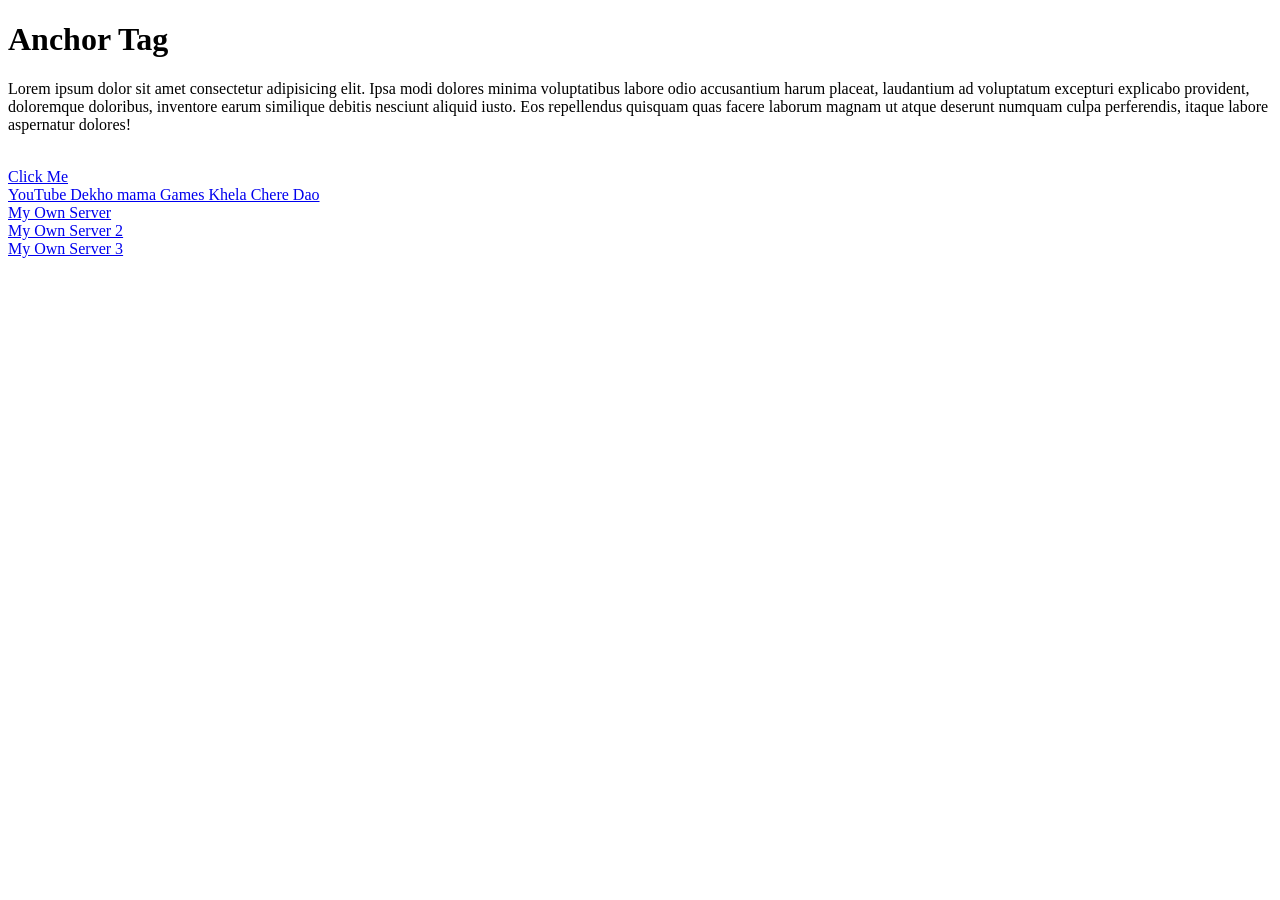
<file: anchor.html>
<!DOCTYPE html>
<html lang="en">
<head>
    <meta charset="UTF-8">
    <meta name="viewport" content="width=device-width, initial-scale=1.0">
    <title>Document</title>
</head>
<body>
    <h1>Anchor Tag</h1>
   <div><p>Lorem ipsum dolor sit amet consectetur adipisicing elit. Ipsa modi dolores minima voluptatibus labore odio accusantium harum placeat, laudantium ad voluptatum excepturi explicabo provident, doloremque doloribus, inventore earum similique debitis nesciunt aliquid iusto. Eos repellendus quisquam quas facere laborum magnam ut atque deserunt numquam culpa perferendis, itaque labore aspernatur dolores!</p></div>

    <br><a href="https://www.w3schools.com/" target="_blank">Click Me</a>


    <br><a href="https://www.youtube.com/@TamimsSimpleTutorialENG" target="_blank">YouTube Dekho mama Games Khela Chere Dao</a>

    <br><a href="list.html" target="_blank">My Own Server</a>

    <br><a href="anchor.html" target="_blank">My Own Server 2</a>

    <br><a href="myfirst.html" target="_blank">My Own Server 3</a>

</body>
</html>
</file>
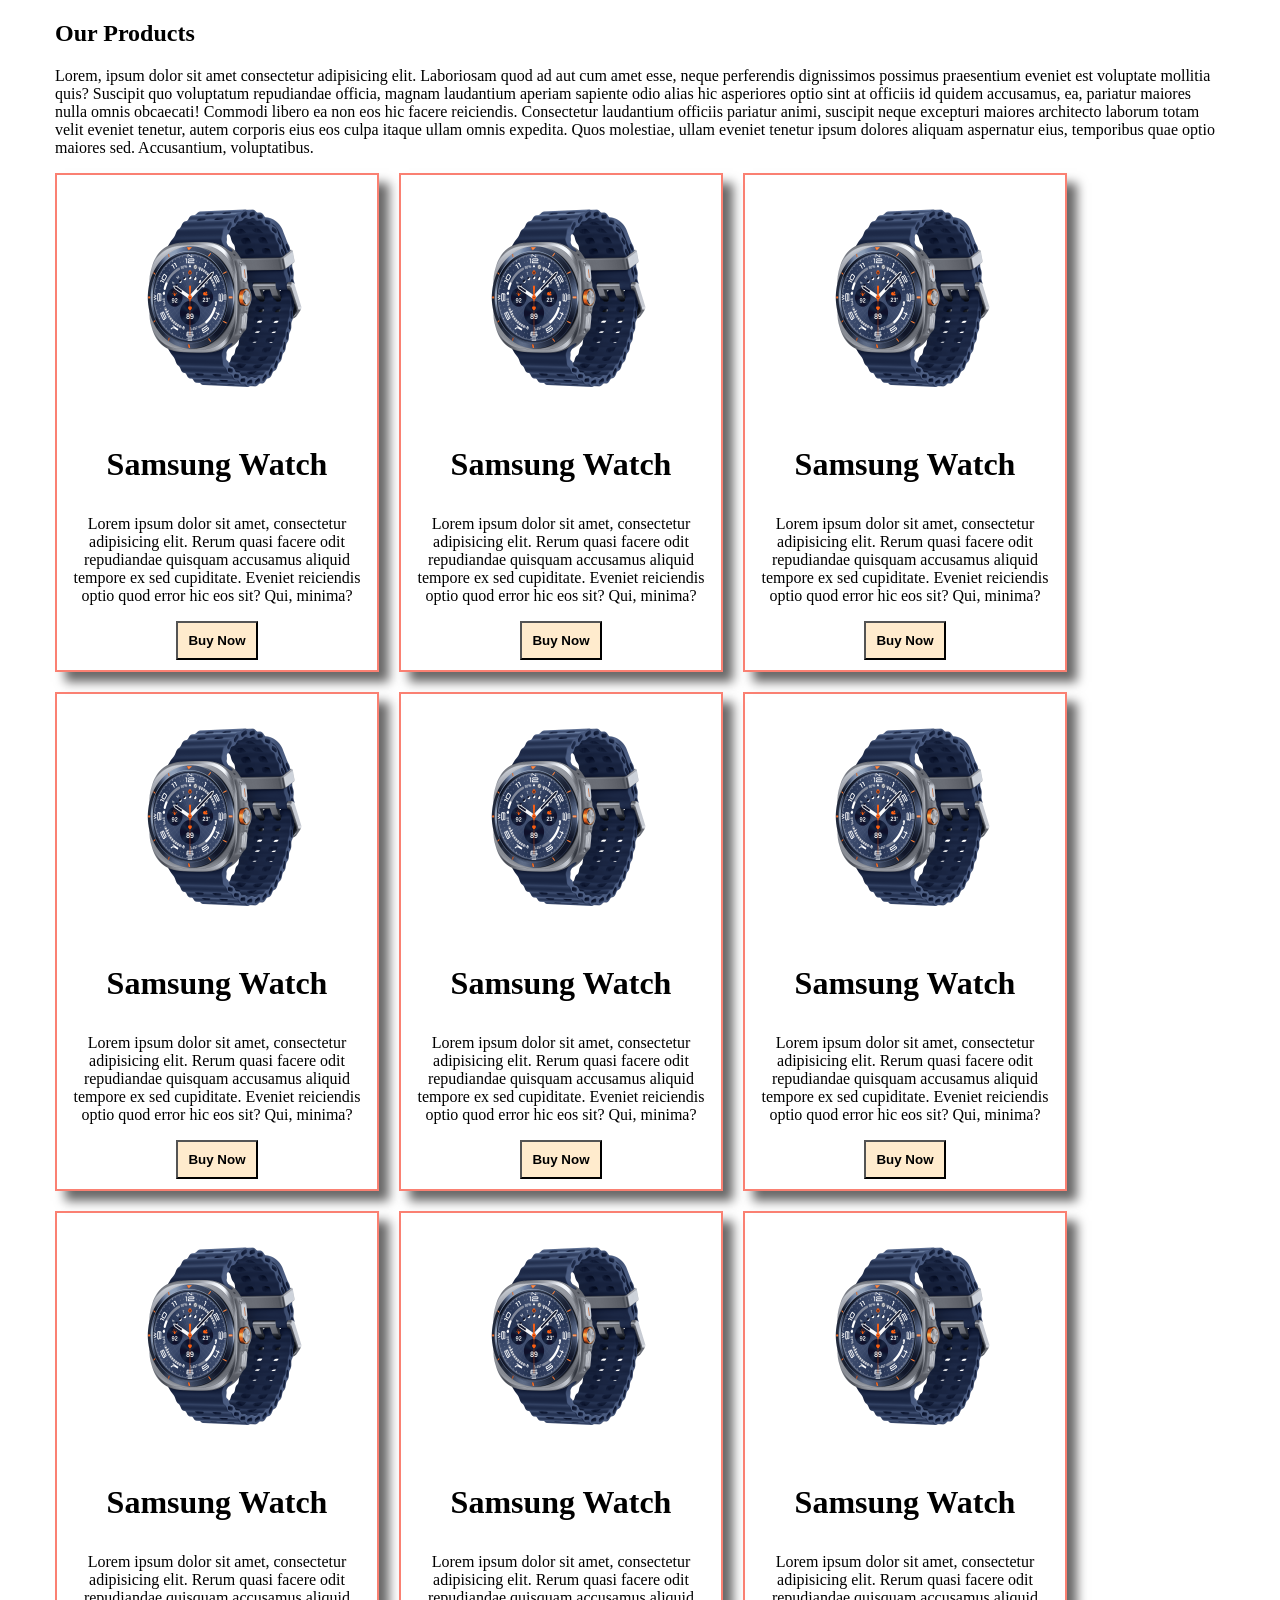
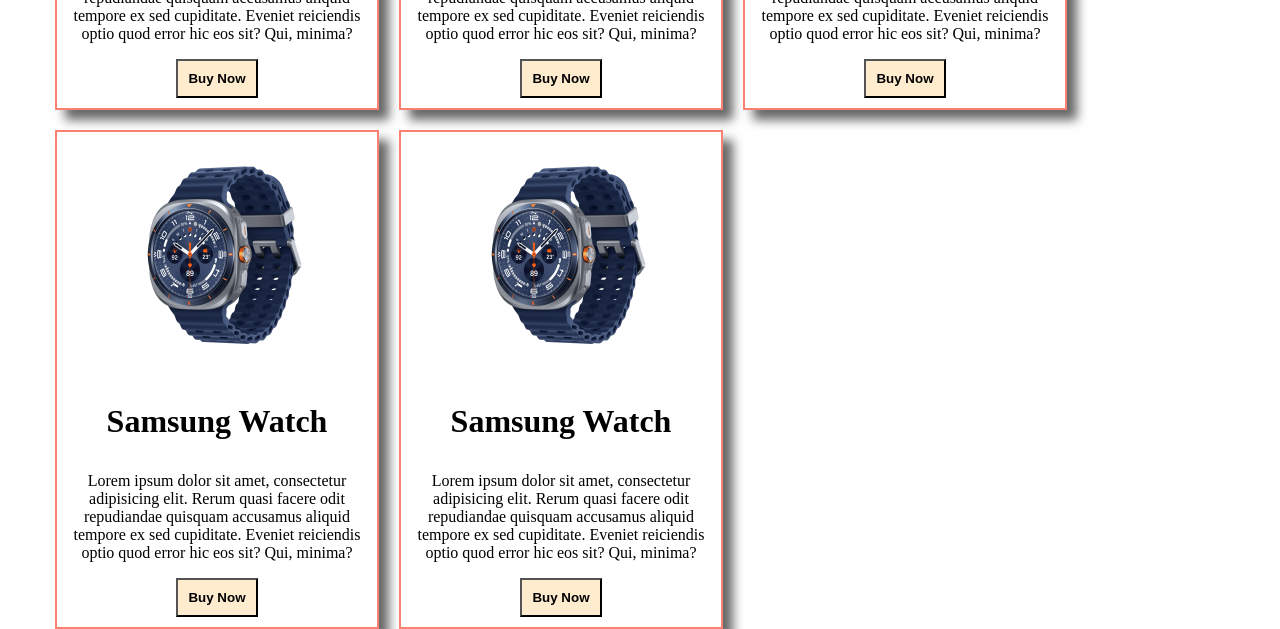
<file: Assalamualaikum.html>
<!DOCTYPE html>
<html lang="en">
<head>
  <meta charset="UTF-8">
  <meta name="viewport" content="width=device-width, initial-scale=1.0">
  <title>Card Making</title>
  <link rel="stylesheet" href="Hedayet.css">
</head>
<body>
  <main>
    <section class="card-section">
      <h1>Our Products</h1>
      <p>Lorem, ipsum dolor sit amet consectetur adipisicing elit. Laboriosam quod ad aut cum amet esse, neque perferendis dignissimos possimus praesentium eveniet est voluptate mollitia quis? Suscipit quo voluptatum repudiandae officia, magnam laudantium aperiam sapiente odio alias hic asperiores optio sint at officiis id quidem accusamus, ea, pariatur maiores nulla omnis obcaecati! Commodi libero ea non eos hic facere reiciendis. Consectetur laudantium officiis pariatur animi, suscipit neque excepturi maiores architecto laborum totam velit eveniet tenetur, autem corporis eius eos culpa itaque ullam omnis expedita. Quos molestiae, ullam eveniet tenetur ipsum dolores aliquam aspernatur eius, temporibus quae optio maiores sed. Accusantium, voluptatibus.</p>

      <div class="card-container">

        <div class="card">
          <img src="images/landscape-front.png">
          <h3>Samsung Watch</h3>
          <p>Lorem ipsum dolor sit amet, consectetur adipisicing elit. Rerum quasi facere odit repudiandae quisquam accusamus aliquid tempore ex sed cupiditate. Eveniet reiciendis optio quod error hic eos sit? Qui, minima?</p>
          <button>Buy Now</button>
        </div>
        <div class="card">
          <img src="images/landscape-front.png">
          <h3>Samsung Watch</h3>
          <p>Lorem ipsum dolor sit amet, consectetur adipisicing elit. Rerum quasi facere odit repudiandae quisquam accusamus aliquid tempore ex sed cupiditate. Eveniet reiciendis optio quod error hic eos sit? Qui, minima?</p>
           <button>Buy Now</button>
        </div>
        <div class="card">
          <img src="images/landscape-front.png">
          <h3>Samsung Watch</h3>
          <p>Lorem ipsum dolor sit amet, consectetur adipisicing elit. Rerum quasi facere odit repudiandae quisquam accusamus aliquid tempore ex sed cupiditate. Eveniet reiciendis optio quod error hic eos sit? Qui, minima?</p>
           <button>Buy Now</button>
        </div>
        <div class="card">
          <img src="images/landscape-front.png">
          <h3>Samsung Watch</h3>
          <p>Lorem ipsum dolor sit amet, consectetur adipisicing elit. Rerum quasi facere odit repudiandae quisquam accusamus aliquid tempore ex sed cupiditate. Eveniet reiciendis optio quod error hic eos sit? Qui, minima?</p>
           <button>Buy Now</button>
        </div>
        <div class="card">
          <img src="images/landscape-front.png">
          <h3>Samsung Watch</h3>
          <p>Lorem ipsum dolor sit amet, consectetur adipisicing elit. Rerum quasi facere odit repudiandae quisquam accusamus aliquid tempore ex sed cupiditate. Eveniet reiciendis optio quod error hic eos sit? Qui, minima?</p>
           <button>Buy Now</button>
        </div>
        <div class="card">
          <img src="images/landscape-front.png">
          <h3>Samsung Watch</h3>
          <p>Lorem ipsum dolor sit amet, consectetur adipisicing elit. Rerum quasi facere odit repudiandae quisquam accusamus aliquid tempore ex sed cupiditate. Eveniet reiciendis optio quod error hic eos sit? Qui, minima?</p>
           <button>Buy Now</button>
        </div>
        <div class="card">
          <img src="images/landscape-front.png">
          <h3>Samsung Watch</h3>
          <p>Lorem ipsum dolor sit amet, consectetur adipisicing elit. Rerum quasi facere odit repudiandae quisquam accusamus aliquid tempore ex sed cupiditate. Eveniet reiciendis optio quod error hic eos sit? Qui, minima?</p>
           <button>Buy Now</button>
        </div>
        <div class="card">
          <img src="images/landscape-front.png">
          <h3>Samsung Watch</h3>
          <p>Lorem ipsum dolor sit amet, consectetur adipisicing elit. Rerum quasi facere odit repudiandae quisquam accusamus aliquid tempore ex sed cupiditate. Eveniet reiciendis optio quod error hic eos sit? Qui, minima?</p>
           <button>Buy Now</button>
        </div>
        <div class="card">
          <img src="images/landscape-front.png">
          <h3>Samsung Watch</h3>
          <p>Lorem ipsum dolor sit amet, consectetur adipisicing elit. Rerum quasi facere odit repudiandae quisquam accusamus aliquid tempore ex sed cupiditate. Eveniet reiciendis optio quod error hic eos sit? Qui, minima?</p>
           <button>Buy Now</button>
        </div>
        <div class="card">
          <img src="images/landscape-front.png">
          <h3>Samsung Watch</h3>
          <p>Lorem ipsum dolor sit amet, consectetur adipisicing elit. Rerum quasi facere odit repudiandae quisquam accusamus aliquid tempore ex sed cupiditate. Eveniet reiciendis optio quod error hic eos sit? Qui, minima?</p>
           <button>Buy Now</button>
        </div>
        <div class="card">
          <img src="images/landscape-front.png">
          <h3>Samsung Watch</h3>
          <p>Lorem ipsum dolor sit amet, consectetur adipisicing elit. Rerum quasi facere odit repudiandae quisquam accusamus aliquid tempore ex sed cupiditate. Eveniet reiciendis optio quod error hic eos sit? Qui, minima?</p>
           <button>Buy Now</button>
        </div>

      </div>

    </section>

  </main>
</body>
</html>
</file>
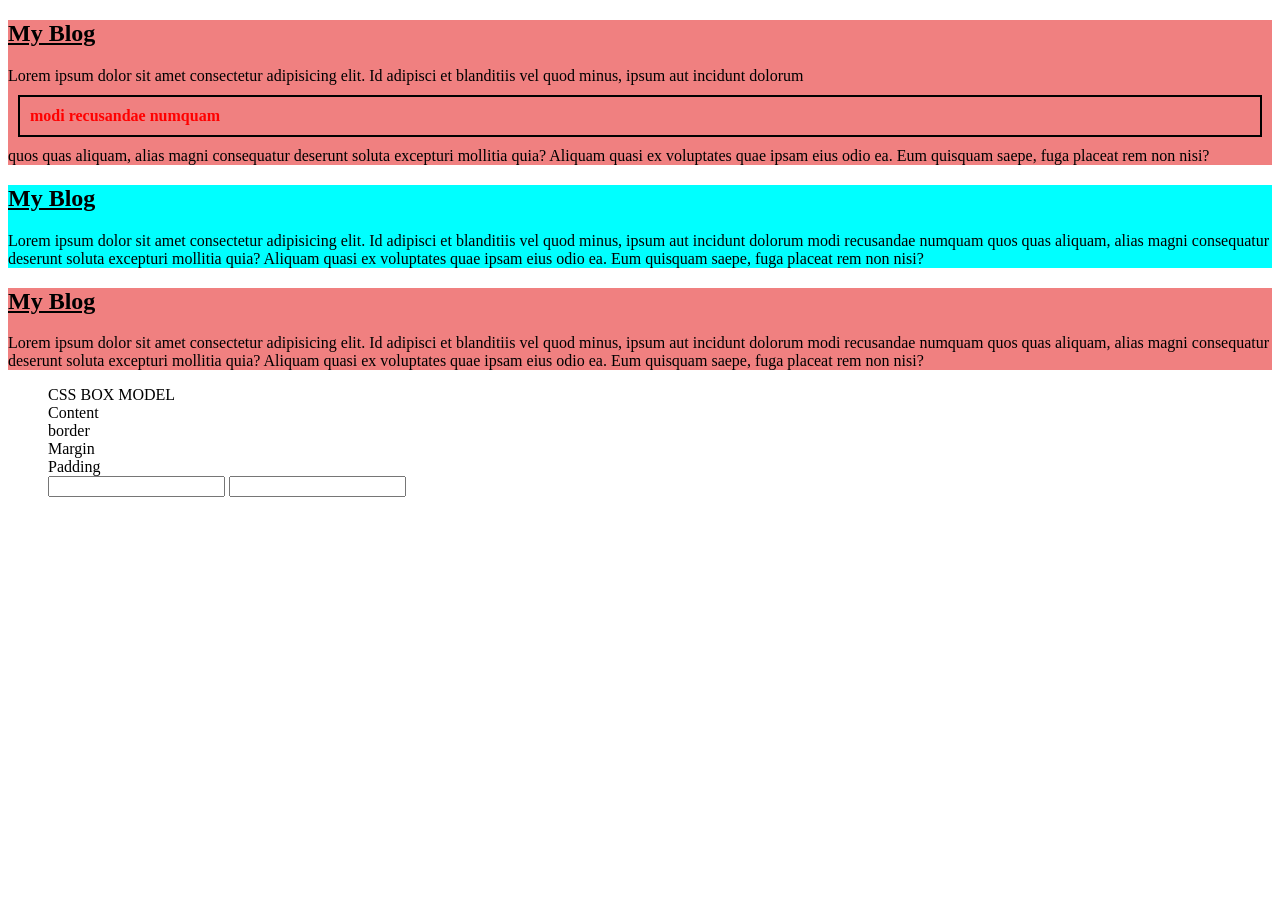
<file: border.html>
<!DOCTYPE html>
<html lang="en">
<head>
    <meta charset="UTF-8">
    <meta name="viewport" content="width=device-width, initial-scale=1.0">
    <title>Document</title>
    <link rel="stylesheet" href="css/styles.css">
</head>
<body>
    <div class="blog">

        <h2>My Blog</h2>
        <p>Lorem ipsum dolor sit amet consectetur adipisicing elit. Id adipisci et blanditiis vel quod minus, ipsum aut incidunt dolorum <span id="minima">modi recusandae numquam</span> quos quas aliquam, alias magni consequatur deserunt soluta excepturi mollitia quia? Aliquam quasi ex voluptates quae ipsam eius odio ea. Eum quisquam saepe, fuga placeat rem non nisi?</p>


    </div>
    <div id="second-blog">

        <h2>My Blog</h2>
        <p>Lorem ipsum dolor sit amet consectetur adipisicing elit. Id adipisci et blanditiis vel quod minus, ipsum aut incidunt dolorum modi recusandae numquam quos quas aliquam, alias magni consequatur deserunt soluta excepturi mollitia quia? Aliquam quasi ex voluptates quae ipsam eius odio ea. Eum quisquam saepe, fuga placeat rem non nisi?</p>


    </div>
    <div class="blog">

        <h2>My Blog</h2>
        <p>Lorem ipsum dolor sit amet consectetur adipisicing elit. Id adipisci et blanditiis vel quod minus, ipsum aut incidunt dolorum modi recusandae numquam quos quas aliquam, alias magni consequatur deserunt soluta excepturi mollitia quia? Aliquam quasi ex voluptates quae ipsam eius odio ea. Eum quisquam saepe, fuga placeat rem non nisi?</p>


    </div>

    <ol>
        <li>CSS BOX MODEL</li>
        <li>Content</li>
        <li>border</li>
        <li>Margin</li>
        <li>Padding</li>
        <input type="password" name="" id="">
        <input type="text" name="" id="">

    </ol>
   
    
</body>
</html>
</file>
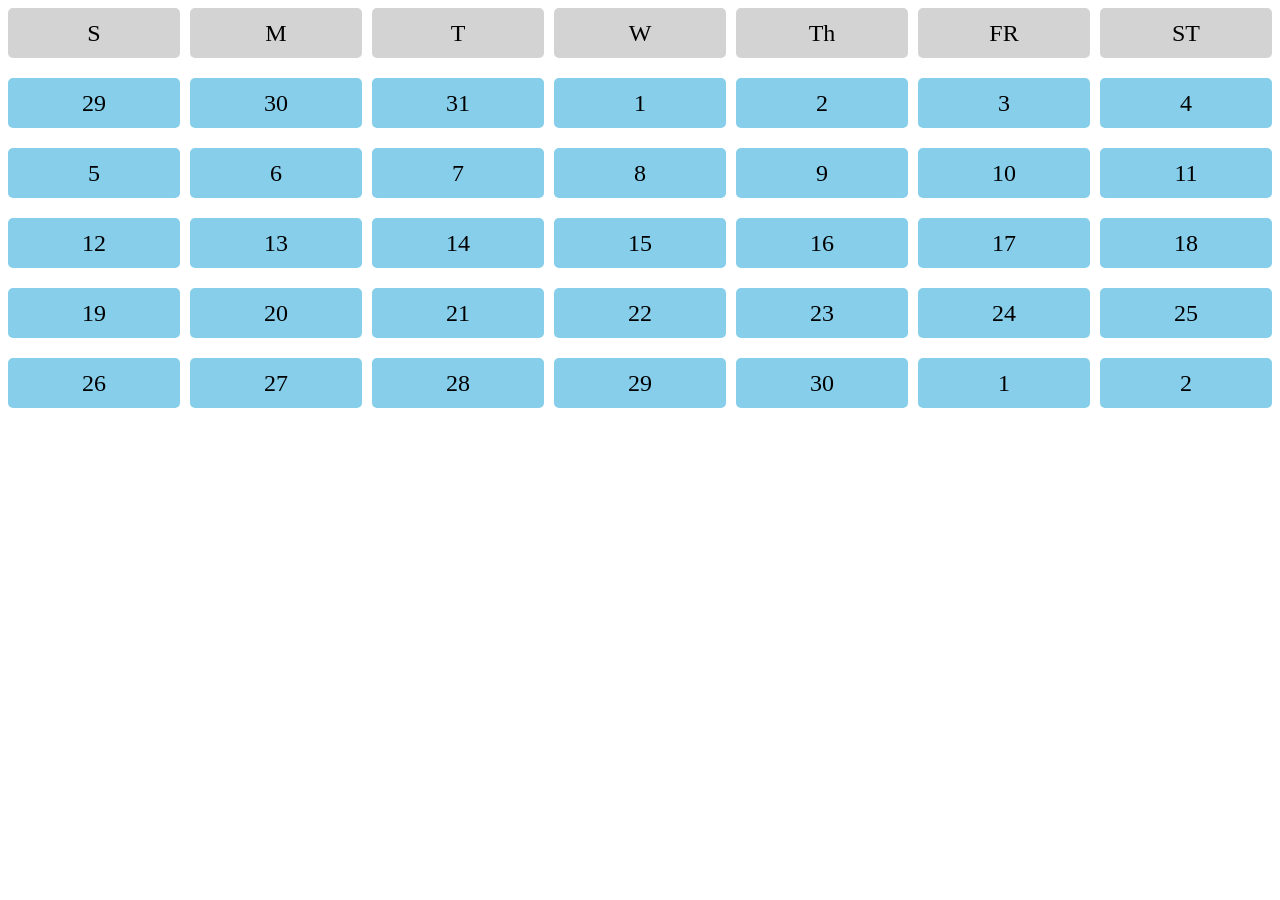
<file: calendar.html>
<!DOCTYPE html>
<html lang="en">
<head>
    <meta charset="UTF-8">
    <meta name="viewport" content="width=device-width, initial-scale=1.0">
    <title>Calendar</title>
    <style>
        .calendar{

            display: grid;
            grid-template-columns: repeat(7,1fr);
            row-gap: 20px;
            column-gap: 10px;
            
        }
        .date,.day{

            background-color: skyblue;
            border-radius: 5px;
            height: 50px;
            display: flex;
            justify-content: center;
            align-items: center;
            font-size: 1.5em;
        }
        .day{
            background-color: lightgray;
        }
    </style>
</head>
<body>
    <div class="calendar">
        <div class="day">S</div>
        <div class="day">M</div>
        <div class="day">T</div>
        <div class="day">W</div>
        <div class="day">Th</div>
        <div class="day">FR</div>
        <div class="day">ST</div>
        <div class="date">29</div>
        <div class="date">30</div>
        <div class="date">31</div>
        <div class="date">1</div>
        <div class="date">2</div>
        <div class="date">3</div>
        <div class="date">4</div>
        <div class="date">5</div>
        <div class="date">6</div>
        <div class="date">7</div>
        <div class="date">8</div>
        <div class="date">9</div>
        <div class="date">10</div>
        <div class="date">11</div>
        <div class="date">12</div>
        <div class="date">13</div>
        <div class="date">14</div>
        <div class="date">15</div>
        <div class="date">16</div>
        <div class="date">17</div>
        <div class="date">18</div>
        <div class="date">19</div>
        <div class="date">20</div>
        <div class="date">21</div>
        <div class="date">22</div>
        <div class="date">23</div>
        <div class="date">24</div>
        <div class="date">25</div>
        <div class="date">26</div>
        <div class="date">27</div>
        <div class="date">28</div>
        <div class="date">29</div>
        <div class="date">30</div>
        <div class="date">1</div>
        <div class="date">2</div>
        
    </div>
</body>
</html>
</file>
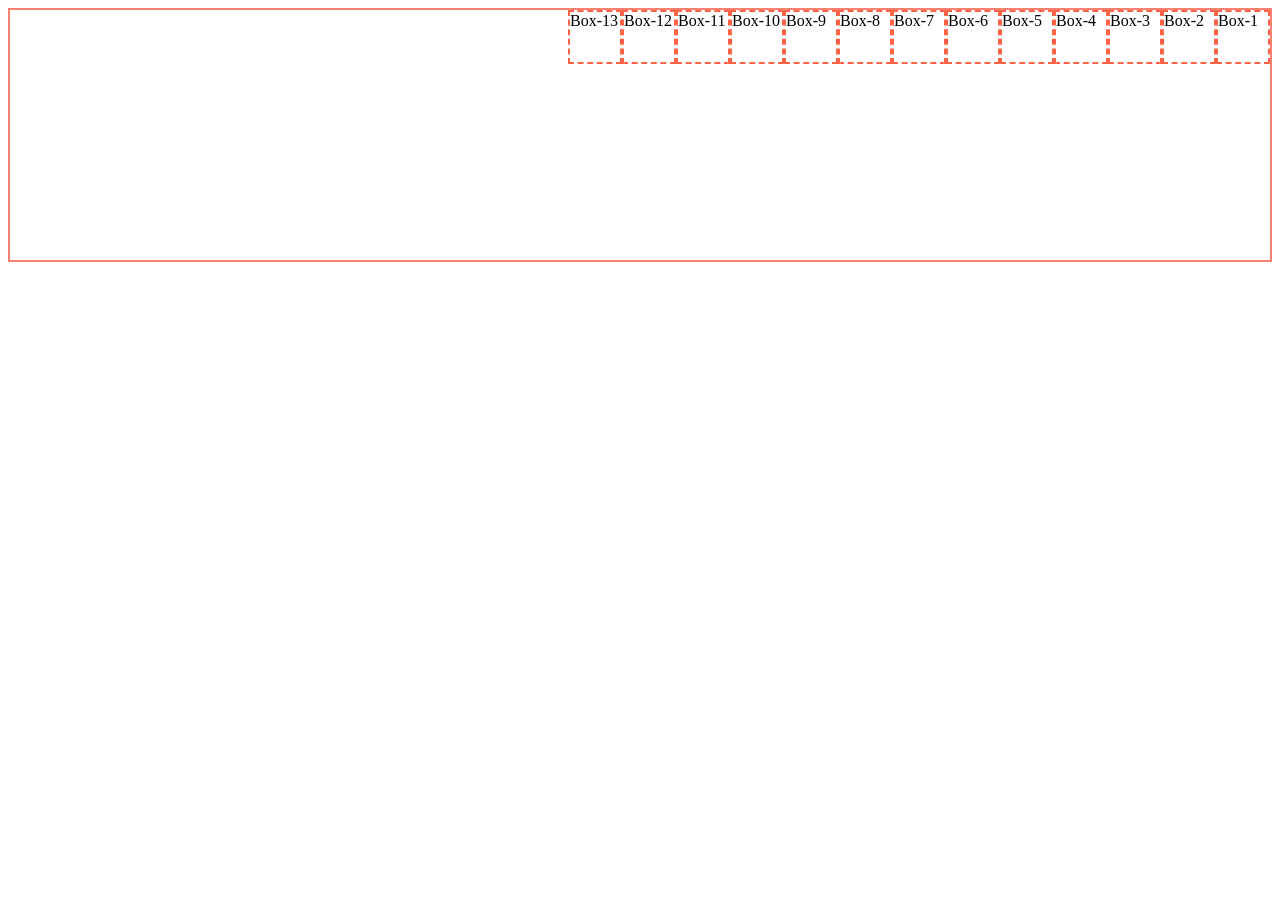
<file: flexbox.html>
<!DOCTYPE html>
<html lang="en">
<head>
    <meta charset="UTF-8">
    <meta name="viewport" content="width=device-width, initial-scale=1.0">
    <title>FlexBox</title>
    <style>
        .container{

            border: 2px solid salmon;
            display: flex;
            /* justify-content: space-around;
            
            align-items: center;  */

            flex-direction: row-reverse;
            height: 250px; 
            flex-wrap: wrap;
            
        }

        .box{

            border: 2px dashed tomato;
            width: 50px;
            height: 50px;
        }
    </style>
</head>
<body>
  <div class="container">
    <div class="box">Box-1
        
    </div>
    <div class="box">Box-2
        
    </div>
    <div class="box">Box-3
        
    </div>
    <div class="box">Box-4
        
    </div>
    <div class="box">Box-5
        
    </div>
    <div class="box">Box-6

    </div>
    <div class="box">Box-7

    </div>
    <div class="box">Box-8

    </div>
    <div class="box">Box-9

    </div>
    <div class="box">Box-10

    </div>
    <div class="box">Box-11

    </div>
    <div class="box">Box-12

    </div>
    <div class="box">Box-13

    </div>
  </div>
</body>
</html>
</file>
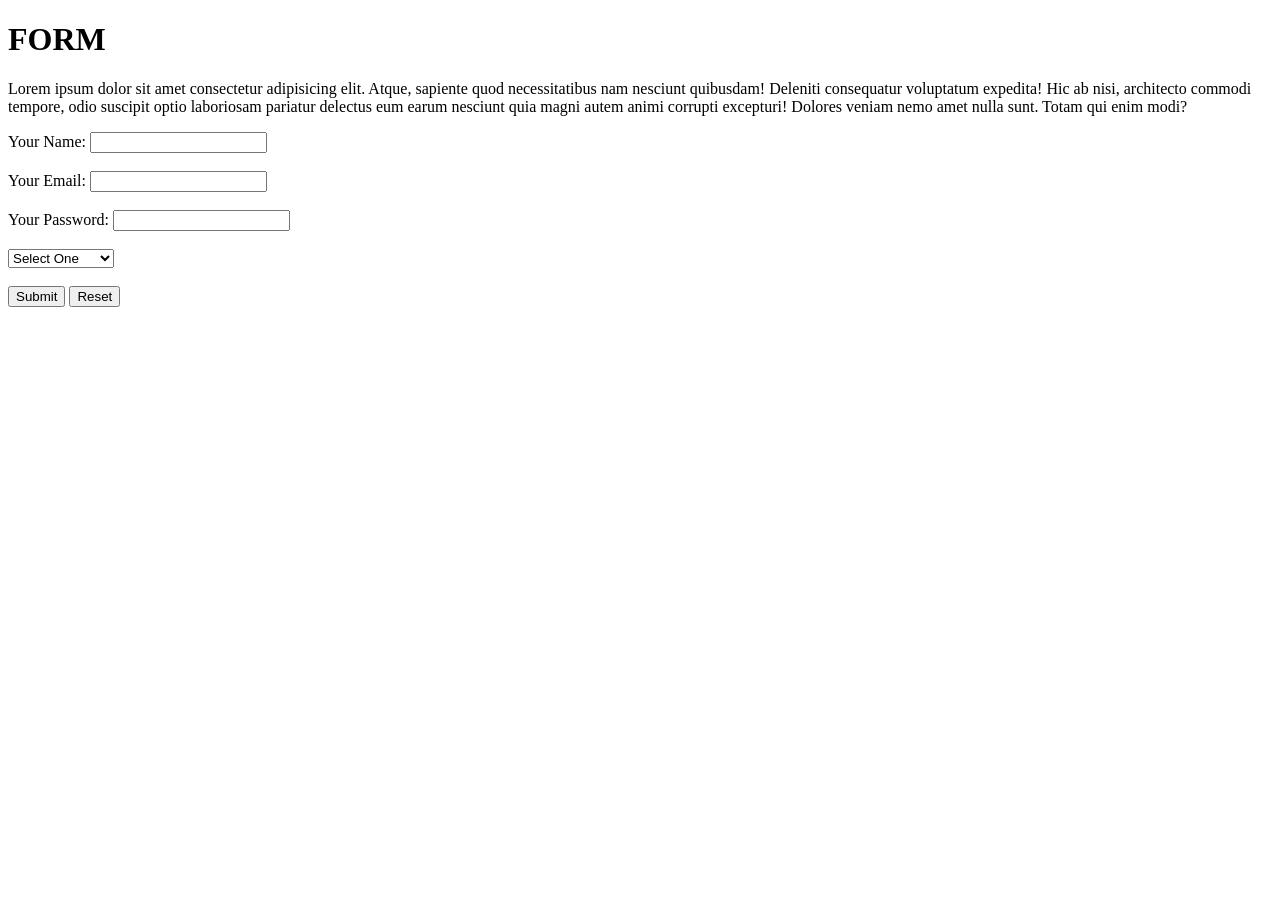
<file: form.html>
<!DOCTYPE html>
<html lang="en">
<head>
    <meta charset="UTF-8">
    <meta name="viewport" content="width=<device-width>, initial-scale=1.0">
    <title>Document</title>
</head>
<body>
    <h1>FORM</h1>
    <p>Lorem ipsum dolor sit amet consectetur adipisicing elit. Atque, sapiente quod necessitatibus nam nesciunt quibusdam! Deleniti consequatur voluptatum expedita! Hic ab nisi, architecto commodi tempore, odio suscipit optio laboriosam pariatur delectus eum earum nesciunt quia magni autem animi corrupti excepturi! Dolores veniam nemo amet nulla sunt. Totam qui enim modi?</p>

    <form>
        <label>Your Name:</label>
        <input type="text" name="" id="">
        <br>
        <br>
        <label>Your Email:</label>
        <input type="email" name="" id="">
        <br>
        <br>
        <label>Your Password:</label>
        <input type="password" name="" id="">
        <br>
        <br>
        <select>
            <option value="">Select One</option>
            <option value="Student">Student</option>
            <option value="Job Holder">Job Holder</option>
            <option value="Business Man">Business Man</option>
        </select>
        <br>
        <br>
        <input type="submit" value="Submit">
        <input type="reset" value="Reset">

    </form>
</body>
</html>
</file>
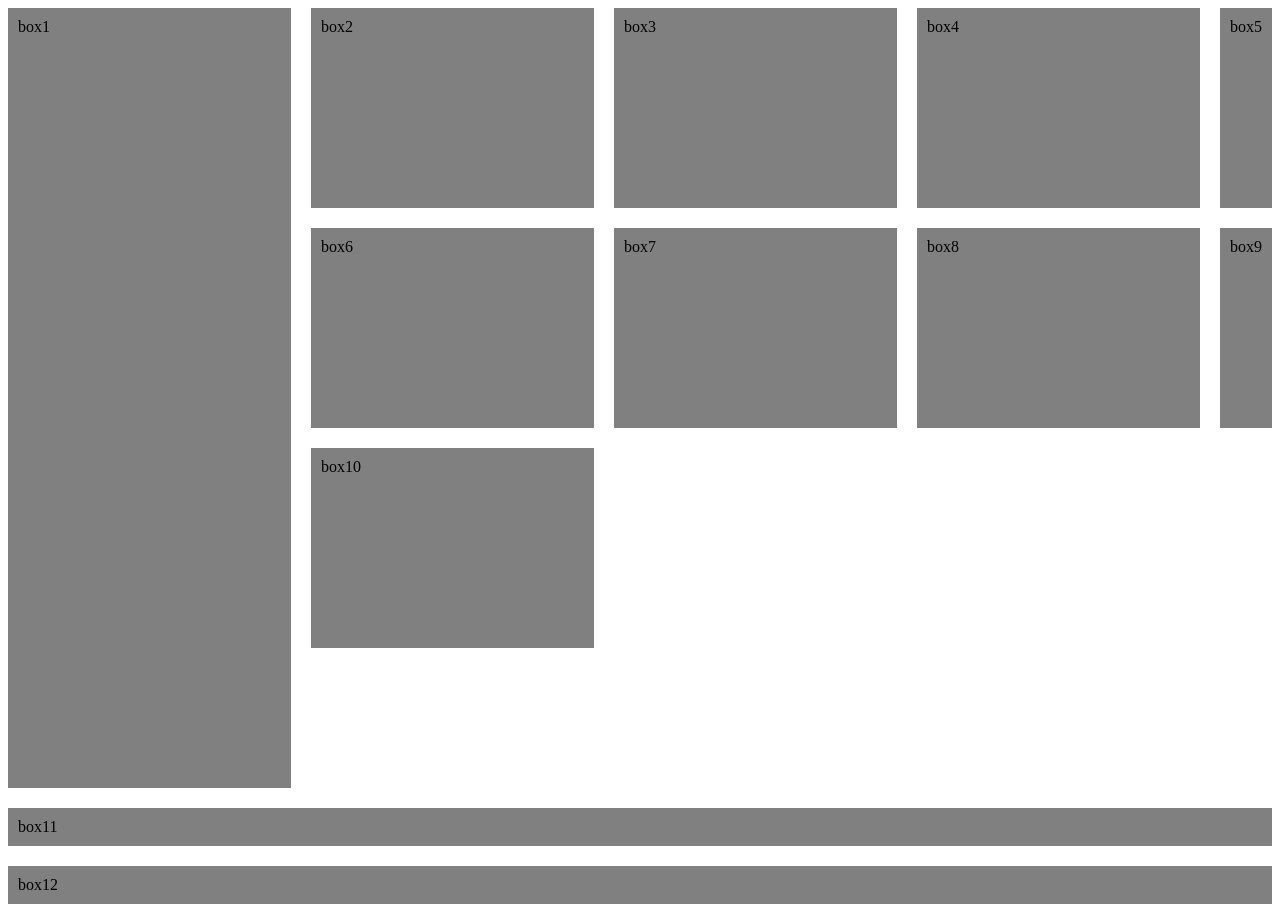
<file: grid.html>
<!DOCTYPE html>
<html lang="en">
<head>
    <meta charset="UTF-8">
    <meta name="viewport" content="width=device-width, initial-scale=1.0">
    <title>Grid Layout</title>
    <style>
        .container{

            display: grid;
            gap: 20px;
            grid-template-columns: repeat(4,1fr);
            grid-template-rows: repeat(3,200px)50px 50px;
        }
        .box{
            background-color: gray;
            padding: 10px;
        }
        #sidebar{

            grid-row: span 5;
        }
        .footer{

            grid-column: span 5;
        }
    </style>
</head>
<body>
    <div class="container">
        <div id="sidebar"class="box">box1</div>
        <div class="box">box2</div>
        <div class="box">box3</div>
        <div class="box">box4</div>
        <div class="box">box5</div>
        <div class="box">box6</div>
        <div class="box">box7</div>
        <div class="box">box8</div>
        <div class="box">box9</div>
        <div class="box">box10</div>
        <div class="box footer">box11</div>
        <div class="box footer">box12</div>
    </div>
</body>
</html>
</file>
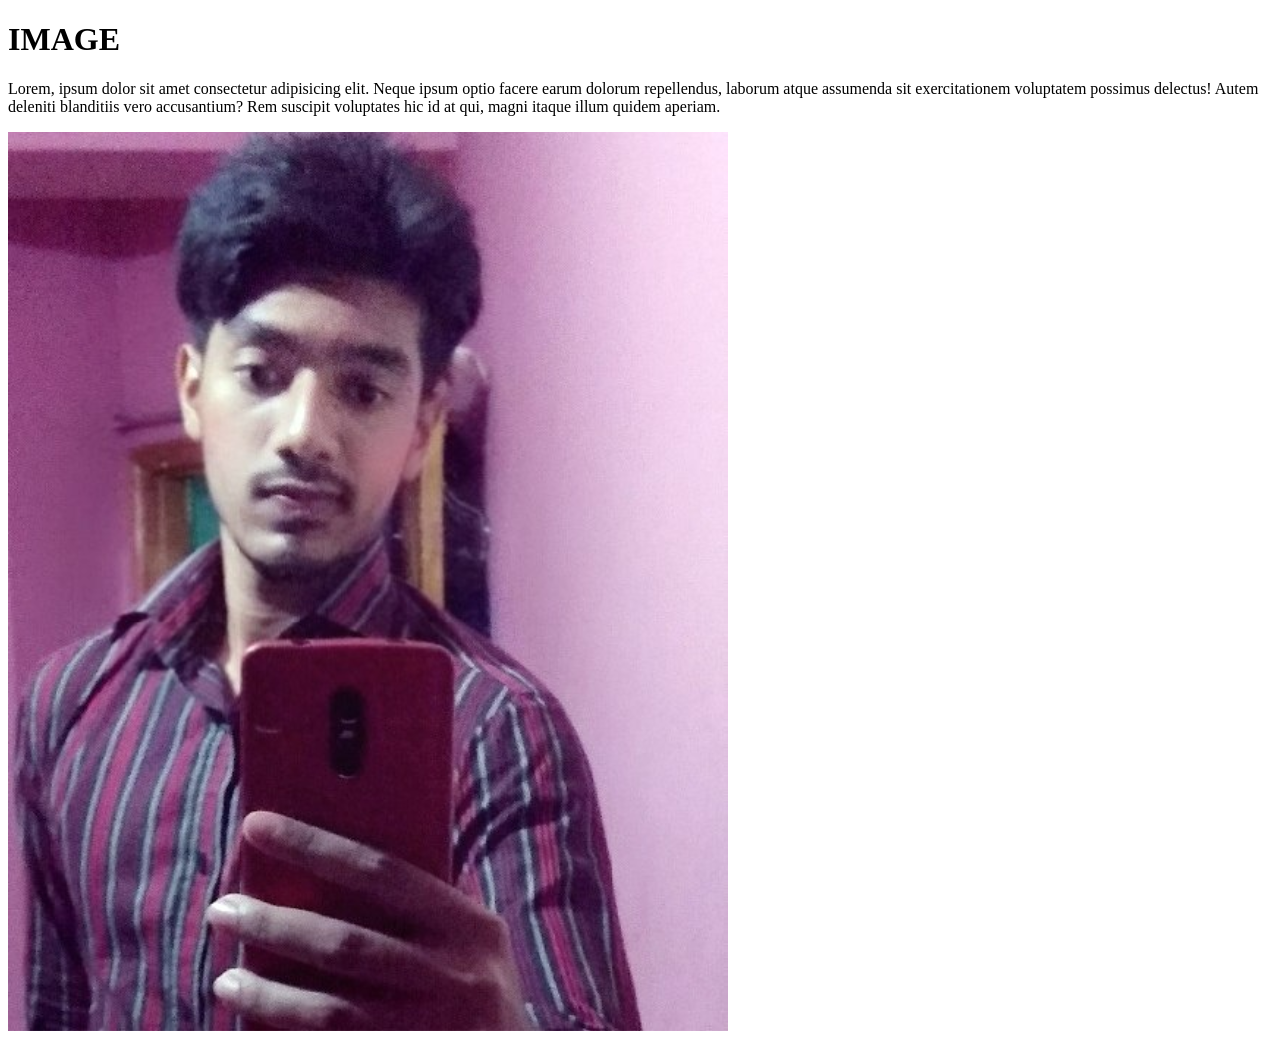
<file: image.html>
<!DOCTYPE html>
<html lang="en">
<head>
    <meta charset="UTF-8">
    <meta name="viewport" content="width=device-width, initial-scale=1.0">
    <title>Document</title>
</head>
<body>
    <h1>IMAGE</h1>

    <p>Lorem, ipsum dolor sit amet consectetur adipisicing elit. Neque ipsum optio facere earum dolorum repellendus, laborum atque assumenda sit exercitationem voluptatem possimus delectus! Autem deleniti blanditiis vero accusantium? Rem suscipit voluptates hic id at qui, magni itaque illum quidem aperiam.</p>

<img src="images/mypic.png" alt="Bachelor Sultan Bekar boshe boshe khai keo meye biye dite chai na">

</body>
</html>
</file>
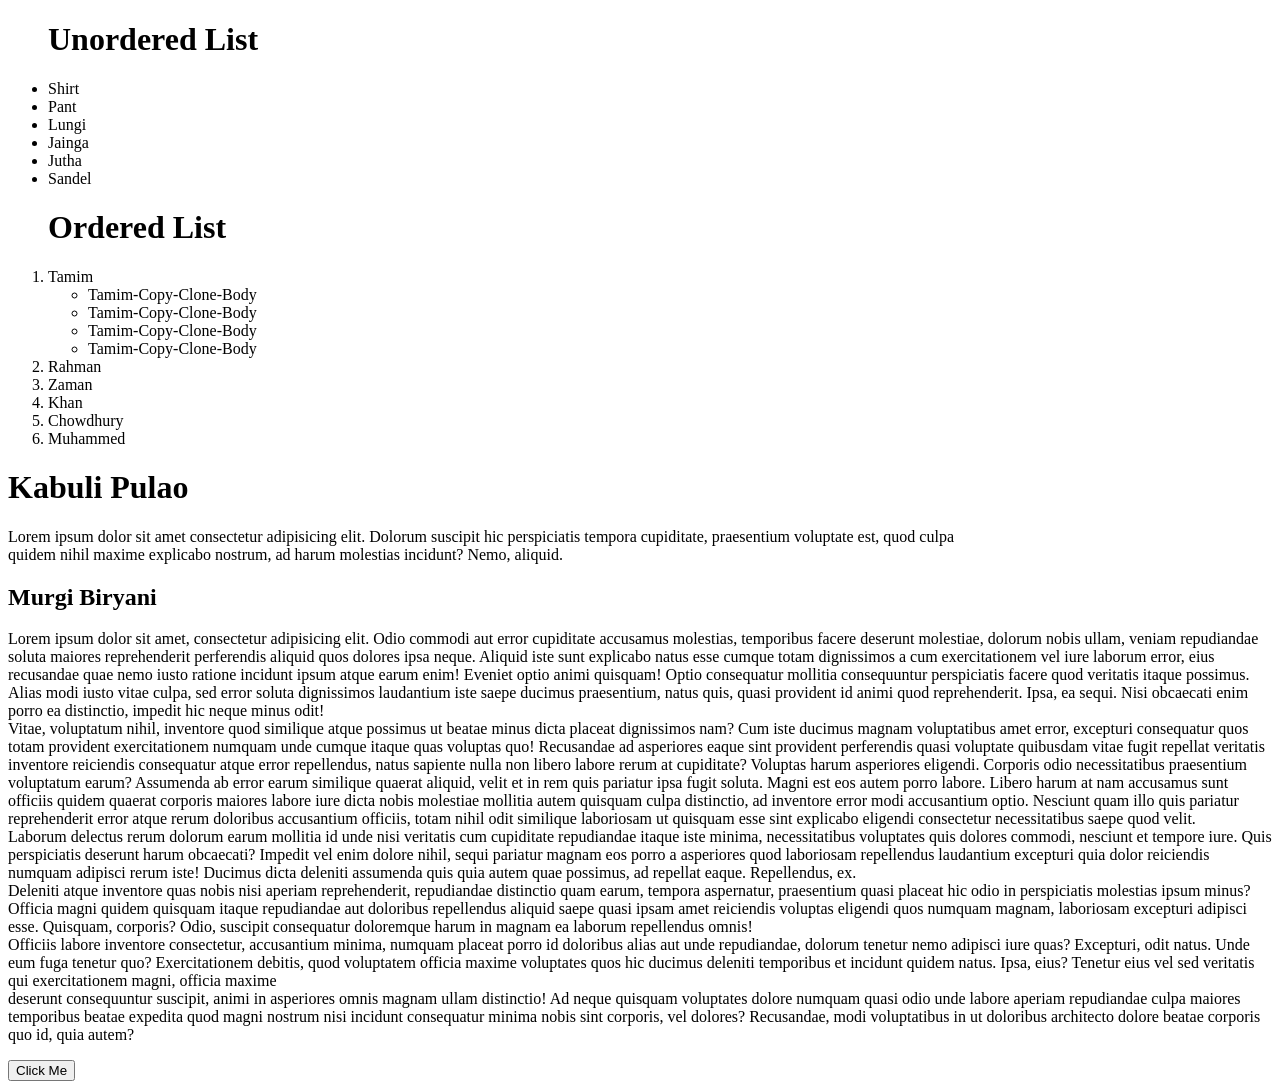
<file: list.html>
<!DOCTYPE html>
<html lang="en">
<head>
    <meta charset="UTF-8">
    <meta name="viewport" content="width=device-width, initial-scale=1.0">
    <title>Document</title>
</head>
<body>

<ul>

<h1>Unordered List</h1>
<li>Shirt</li>
<li>Pant</li>
<li>Lungi</li>
<li>Jainga</li>
<li>Jutha</li>
<li>Sandel</li>
    
</ul>

<ol>
    <h1>Ordered List</h1>
    <li>Tamim
        <ul><li>Tamim-Copy-Clone-Body</li>
            <li>Tamim-Copy-Clone-Body</li>
            <li>Tamim-Copy-Clone-Body</li>
            <li>Tamim-Copy-Clone-Body</li>

        
        </ul>
       
    </li>
    <li>Rahman</li>
    <li>Zaman</li>
    <li>Khan</li>
    <li>Chowdhury</li>
    <li>Muhammed</li>
</ol>
   
<div>
    <h1>Kabuli Pulao</h1>
    <p>Lorem ipsum dolor sit amet consectetur adipisicing elit. Dolorum suscipit hic perspiciatis tempora cupiditate, praesentium voluptate est, quod culpa <br>quidem nihil maxime explicabo nostrum, ad harum molestias incidunt? Nemo, aliquid.</p>
</div>

<div>
    <h2>Murgi Biryani</h2>
    <p>Lorem ipsum dolor sit amet, consectetur adipisicing elit. Odio commodi aut error cupiditate accusamus molestias, temporibus facere deserunt molestiae, dolorum nobis ullam, veniam repudiandae soluta maiores reprehenderit perferendis aliquid quos dolores ipsa neque. Aliquid iste sunt explicabo natus esse cumque totam dignissimos a cum exercitationem vel iure laborum error, eius recusandae quae nemo iusto ratione incidunt ipsum atque earum enim! Eveniet optio animi quisquam! Optio consequatur mollitia consequuntur perspiciatis facere quod veritatis itaque possimus. Alias modi iusto vitae culpa, sed error soluta dignissimos laudantium iste saepe ducimus praesentium, natus quis, quasi provident id animi quod reprehenderit. Ipsa, ea sequi. Nisi obcaecati enim porro ea distinctio, impedit hic neque minus odit! <br>Vitae, voluptatum nihil, inventore quod similique atque possimus ut beatae minus dicta placeat dignissimos nam? Cum iste ducimus magnam voluptatibus amet error, excepturi consequatur quos totam provident exercitationem numquam unde cumque itaque quas voluptas quo! Recusandae ad asperiores eaque sint provident perferendis quasi voluptate quibusdam vitae fugit repellat veritatis inventore reiciendis consequatur atque error repellendus, natus sapiente nulla non libero labore rerum at cupiditate? Voluptas harum asperiores eligendi. Corporis odio necessitatibus praesentium voluptatum earum? Assumenda ab error earum similique quaerat aliquid, velit et in rem quis pariatur ipsa fugit soluta. Magni est eos autem porro labore. Libero harum at nam accusamus sunt officiis quidem quaerat corporis maiores labore iure dicta nobis molestiae mollitia autem quisquam culpa distinctio, ad inventore error modi accusantium optio. Nesciunt quam illo quis pariatur reprehenderit error atque rerum doloribus accusantium officiis, totam nihil odit similique laboriosam ut quisquam esse sint explicabo eligendi consectetur necessitatibus saepe quod velit. <br>Laborum delectus rerum dolorum earum mollitia id unde nisi veritatis cum cupiditate repudiandae itaque iste minima, necessitatibus voluptates quis dolores commodi, nesciunt et tempore iure. Quis perspiciatis deserunt harum obcaecati? Impedit vel enim dolore nihil, sequi pariatur magnam eos porro a asperiores quod laboriosam repellendus laudantium excepturi quia dolor reiciendis numquam adipisci rerum iste! Ducimus dicta deleniti assumenda quis quia autem quae possimus, ad repellat eaque. Repellendus, ex. <br>Deleniti atque inventore quas nobis nisi aperiam reprehenderit, repudiandae distinctio quam earum, tempora aspernatur, praesentium quasi placeat hic odio in perspiciatis molestias ipsum minus? Officia magni quidem quisquam itaque repudiandae aut doloribus repellendus aliquid saepe quasi ipsam amet reiciendis voluptas eligendi quos numquam magnam, laboriosam excepturi adipisci esse. Quisquam, corporis? Odio, suscipit consequatur doloremque harum in magnam ea laborum repellendus omnis! <br>Officiis labore inventore consectetur, accusantium minima, numquam placeat porro id doloribus alias aut unde repudiandae, dolorum tenetur nemo adipisci iure quas? Excepturi, odit natus. Unde eum fuga tenetur quo? Exercitationem debitis, quod voluptatem officia maxime voluptates quos hic ducimus deleniti temporibus et incidunt quidem natus. Ipsa, eius? Tenetur eius vel sed veritatis qui exercitationem magni, officia maxime <br>deserunt consequuntur suscipit, animi in asperiores omnis magnam ullam distinctio! Ad neque quisquam voluptates dolore numquam quasi odio unde labore aperiam repudiandae culpa maiores temporibus beatae expedita quod magni nostrum nisi incidunt consequatur minima nobis sint corporis, vel dolores? Recusandae, modi voluptatibus in ut doloribus architecto dolore beatae corporis quo id, quia autem?</p>

    <button>Click Me</button>
</div>

</body>
</html>
</file>
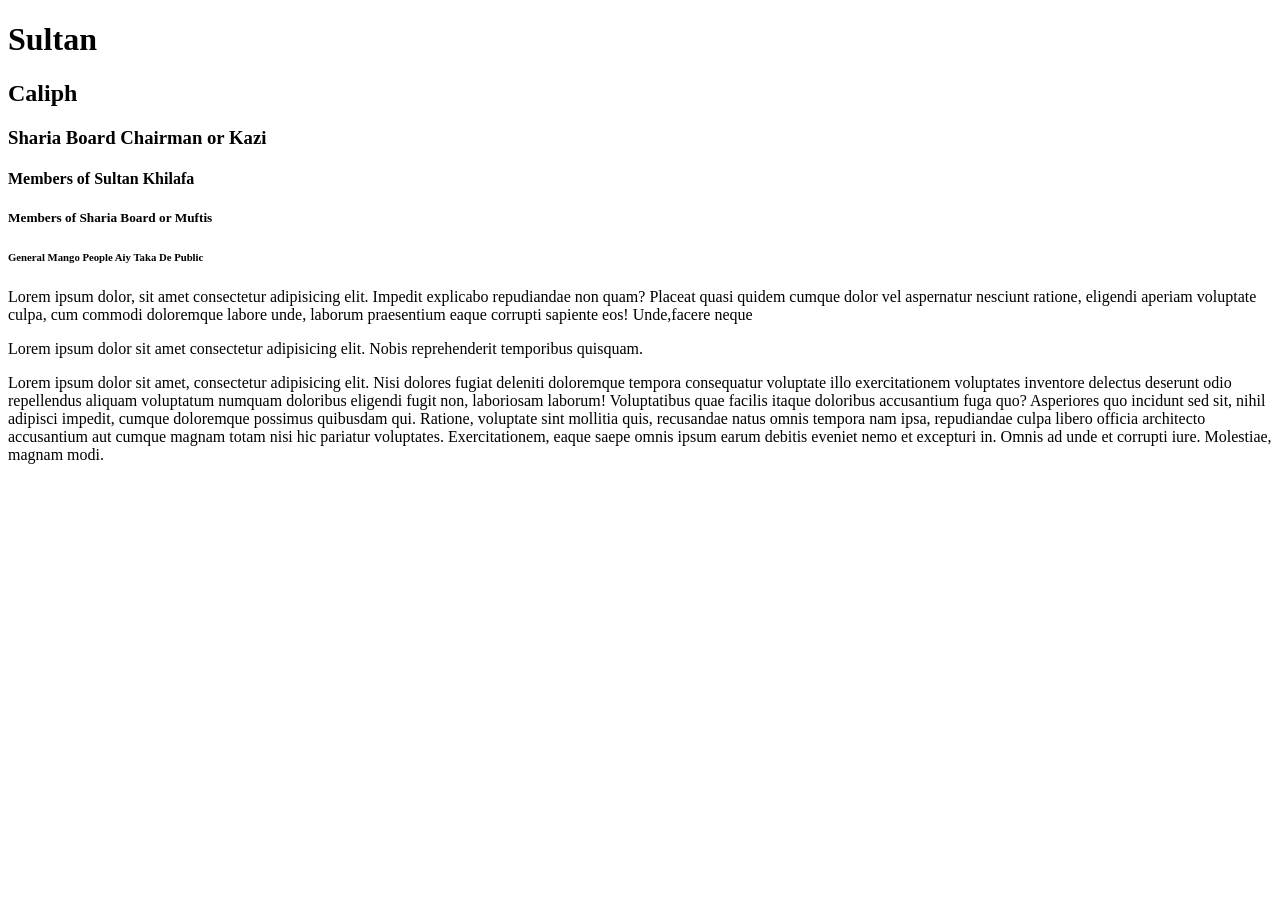
<file: myfirst.html>
<!DOCTYPE html>
<html lang="en">
<head>
    <meta charset="UTF-8">
    <meta name="viewport" content="width=device-width, initial-scale=1.0">
    <title>Document</title>
</head>
<body>
    <h1>Sultan</h1>
    <h2>Caliph</h2>
    <h3>Sharia Board Chairman or Kazi</h3>
    <h4>Members of Sultan Khilafa</h4>
    <h5>Members of Sharia Board or Muftis</h5>
    <h6>General Mango People Aiy Taka De Public</h6>

    <p>Lorem ipsum dolor, sit amet consectetur adipisicing elit. Impedit explicabo repudiandae non quam? Placeat quasi quidem cumque dolor vel aspernatur nesciunt ratione, eligendi aperiam voluptate culpa, cum commodi doloremque labore unde, laborum praesentium eaque corrupti sapiente eos! Unde,facere neque</p>

    <p>Lorem ipsum dolor sit amet consectetur adipisicing elit. Nobis reprehenderit temporibus quisquam.</p>

    <p>Lorem ipsum dolor sit amet, consectetur adipisicing elit. Nisi dolores fugiat deleniti doloremque tempora consequatur voluptate illo exercitationem voluptates inventore delectus deserunt odio repellendus aliquam voluptatum numquam doloribus eligendi fugit non, laboriosam laborum! Voluptatibus quae facilis itaque doloribus accusantium fuga quo? Asperiores quo incidunt sed sit, nihil adipisci impedit, cumque doloremque possimus quibusdam qui. Ratione, voluptate sint mollitia quis, recusandae natus omnis tempora nam ipsa, repudiandae culpa libero officia architecto accusantium aut cumque magnam totam nisi hic pariatur voluptates. Exercitationem, eaque saepe omnis ipsum earum debitis eveniet nemo et excepturi in. Omnis ad unde et corrupti iure. Molestiae, magnam modi.</p>

</body>
</html>
</file>
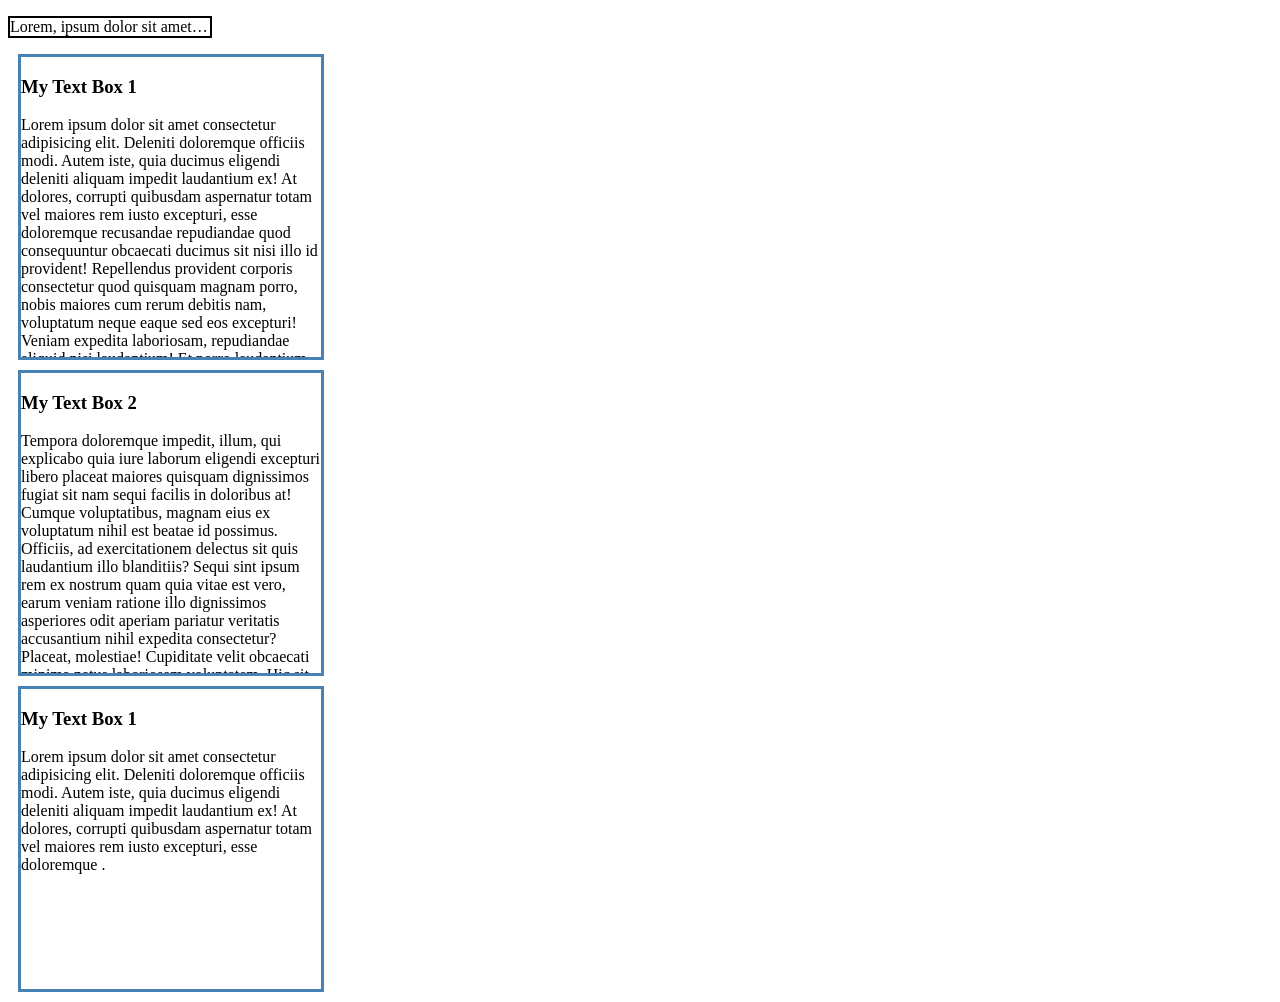
<file: overflow.html>
<!DOCTYPE html>
<html lang="en">
<head>
    <meta charset="UTF-8">
    <meta name="viewport" content="width=device-width, initial-scale=1.0">
    <title>Overflow</title>
    <style>
        .box{

            width: 300px;
            border: 3px solid steelblue;
            height: 300px;
            overflow-y: auto;
            margin: 10px;
        }

        .ellipsis{

            width: 200px;
            white-space: nowrap;
            overflow: hidden;
            border: 2px solid black;
            text-overflow: ellipsis;

        }

        /* #box-1{

            overflow: scroll;
            overflow-x: hidden;
        } */
    </style>
</head>
<body>
    <header>
        <p title="Lorem, ipsum dolor sit amet consectetur adipisicing elit. Ipsa quis, saepe dolore atque accusamus adipisci. Incidunt aliquid modi ut velit?" class="ellipsis">Lorem, ipsum dolor sit amet consectetur adipisicing elit. Ipsa quis, saepe dolore atque accusamus adipisci. Incidunt aliquid modi ut velit?</p>
    </header>
    <section>
        <div id="box-1" class="box">
            <h3>My Text Box 1</h3>
            <p>Lorem ipsum dolor sit amet consectetur adipisicing elit. Deleniti doloremque officiis modi. Autem iste, quia ducimus eligendi deleniti aliquam impedit laudantium ex! At dolores, corrupti quibusdam aspernatur totam vel maiores rem iusto excepturi, esse doloremque recusandae repudiandae quod consequuntur obcaecati ducimus sit nisi illo id provident! Repellendus provident corporis consectetur quod quisquam magnam porro, nobis maiores cum rerum debitis nam, voluptatum neque eaque sed eos excepturi! Veniam expedita laboriosam, repudiandae aliquid nisi laudantium! Et porro laudantium officia totam asperiores culpa amet ab atque quisquam rerum, autem laborum! Veniam maxime iste accusantium. Facere ea culpa sint possimus exercitationem placeat accusamus repellendus. Porro numquam id eos veniam, assumenda magni explicabo voluptatibus magnam tempore fugit obcaecati exercitationem nobis sapiente saepe ipsa, deleniti repellat labore odit alias ratione cupiditate neque? Possimus in reprehenderit doloribus placeat nisi dolores voluptate nesciunt recusandae similique, nostrum maxime? Voluptas ea sit at nam modi, esse ipsa quis molestias sed ab assumenda nulla! Consequatur cupiditate odit at modi adipisci iusto accusamus harum ullam? Nulla, dignissimos. Consectetur incidunt deserunt modi eum iure sequi ea, omnis soluta expedita error asperiores possimus, odio nemo magni perferendis reiciendis quisquam aliquid! Iusto officiis quidem, magni excepturi et, debitis a consequuntur, odio sequi quisquam quam! Magnam.</p>
        </div>
        <div class="box">
            <h3>My Text Box 2</h3>
            <p>Tempora doloremque impedit, illum, qui explicabo quia iure laborum eligendi excepturi libero placeat maiores quisquam dignissimos fugiat sit nam sequi facilis in doloribus at! Cumque voluptatibus, magnam eius ex voluptatum nihil est beatae id possimus. Officiis, ad exercitationem delectus sit quis laudantium illo blanditiis? Sequi sint ipsum rem ex nostrum quam quia vitae est vero, earum veniam ratione illo dignissimos asperiores odit aperiam pariatur veritatis accusantium nihil expedita consectetur? Placeat, molestiae! Cupiditate velit obcaecati minima natus laboriosam voluptatem. Hic sit debitis culpa necessitatibus quo libero laudantium nobis voluptas quas ex, natus ullam quis quam magnam eum asperiores, ipsum, similique fugit maxime ab! Inventore dignissimos est vel officia facilis sint numquam voluptatum rerum iusto, sequi quos saepe molestias debitis, exercitationem ea aspernatur mollitia explicabo nobis repellat harum! Modi officiis eius reprehenderit ipsam laudantium saepe, debitis ducimus labore ipsum. Vero dolorum quaerat, hic enim unde ducimus velit eos dolore libero rerum magni quidem, consequatur tenetur earum. Iste officiis perferendis nostrum, nobis accusantium deleniti non. Perferendis quaerat suscipit sequi repudiandae facere nam ex, error rem, officiis rerum dicta nihil animi, velit possimus. Sequi sapiente aut minus? Officiis tempora id magni, sit aut eum enim facere iusto assumenda incidunt ad excepturi recusandae iure eveniet.</p>
        </div>

          <div id="box-1" class="box">
            <h3>My Text Box 1</h3>
            <p>Lorem ipsum dolor sit amet consectetur adipisicing elit. Deleniti doloremque officiis modi. Autem iste, quia ducimus eligendi deleniti aliquam impedit laudantium ex! At dolores, corrupti quibusdam aspernatur totam vel maiores rem iusto excepturi, esse doloremque .</p>
    </section>
</body>
</html>
</file>
<file: Hedayet.css>
body{

    max-width: 1170px;
    margin: 0 auto;
}

.card{

    border: 2px solid salmon;
    width: 300px;
    padding: 10px 10px;
    box-shadow: 10px 10px 10px rgb(105, 104, 104);
    text-align: center;
}

.card img{

    width: 100%;
}

.card-container{

    display: flex;
    gap: 20px;
    flex-wrap: wrap;
}

.card-section{

    align-items: center;
}
.card h3{

    font-size: 2em;
}

.card button{

    background-color: blanchedalmond;
    font-weight: 800;
    cursor: pointer;
    padding: 10px;
}

.card:hover{

    background-color: cadetblue;
}
</file>
<file: css/styles.css>
.blog{
    background-color: lightcoral;
}

h2{
    text-decoration: underline;
}
#second-blog{
    background-color: aqua;
    /* display: none; */
    
}

#minima{

    color: red;
    border: 2px solid black;
    display: block;
    margin: 10px 10px;
    padding: 10px;
    font-weight: 900;
}

li{
    display: inline;
    justify-content: space-between;
    display: flex;
}
</file>
